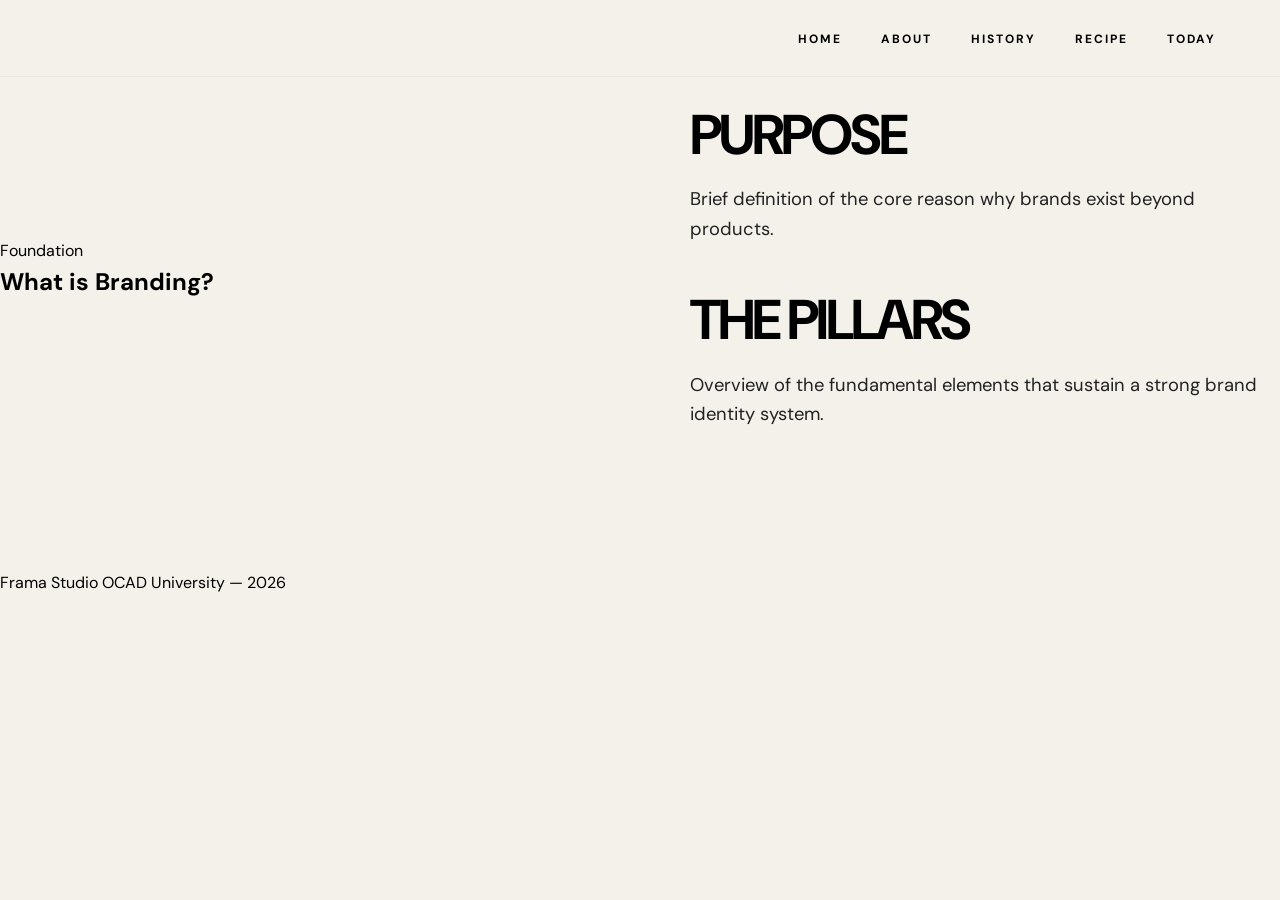
<file: About.html>
<!DOCTYPE html>
<html lang="en">
<head>
    <meta charset="UTF-8">
    <meta name="viewport" content="width=device-width, initial-scale=1.0">
    <title>Frama Studio — What is Branding?</title>
    <link rel="stylesheet" href="style.css">
    <link href="https://fonts.googleapis.com/css2?family=DM+Sans:wght@400;500;700&family=Playfair+Display:wght@700;900&display=swap" rel="stylesheet">
</head>
<body>

    <header class="site-header">
        <a href="index.html" class="logo">
            <svg xmlns="http://www.w3.org/2000/svg" viewBox="131 770 1800 450">
                <g>
                    <path fill="#000" d="M429.07,852.6h39.75c48.39,0,69.71,17.86,69.71,59.92,0,38.6-19.59,58.19-68.56,58.19h-40.9v-90.34c-26.29,1.22-52.61,1.63-78.93,1.72v311.57h78.93v-161.31h38.6l99.67,161.31h81.81l4.03-8.64-107.73-167.07c44.94-16.71,70.29-53.58,70.29-106.58,0-82.96-47.82-125.02-140.57-125.02H131v407.31h78.93v-169.38l83.07-1.62,18-63-101.07-1.05v-103.12c73.05-.96,146.1-1.92,219.15-2.88Z"/>
                    <path fill="#000" d="M947.84,1106.09l28.23,87.57h85.84l1.73-2.3-142.3-405h-88.72l-144.03,405,2.3,2.3h84.69c9.41-29.19,18.82-58.38,28.23-87.57,6.34-19.59,12.67-39.18,19.01-58.76,9.41-29.19,18.82-58.38,28.23-87.57,8.06-27.65,17.86-63.95,23.62-96.21h1.15c6.34,32.26,15.55,68.56,24.2,96.21l28.23,87.57"/>
                    <path fill="#000" d="M1105.68,1193.65v-407.31h99.67l103.12,228.14h1.15l103.12-228.14h99.09v407.31h-77.77v-180.32c0-40.33.58-82.96,1.73-123.86h-1.73c-14.4,32.26-29.38,64.52-44.36,96.79l-74.89,159.01h-12.67l-74.32-159.01c-14.98-32.26-29.96-64.52-44.36-96.79h-1.73c.58,40.9,1.15,83.53,1.15,123.86l.58,180.32h-77.78Z"/>
                    <path fill="#000" d="M1812.56,1106.09c9.63,29.12,19.03,58.31,28.23,87.57h85.84l1.73-2.3-142.3-405h-88.72l-144.03,405,2.3,2.3h84.69c9.41-29.19,18.82-58.38,28.23-87.57,6.34-19.59,12.67-39.18,19.01-58.76,9.41-29.19,18.82-58.38,28.23-87.57,8.07-27.65,17.86-63.95,23.62-96.21h1.15c6.34,32.26,15.55,68.56,24.2,96.21,9.19,29.26,18.6,58.45,28.23,87.57,7.21,21.8,11.08,33.03,19.59,58.76Z"/>
                </g>
            </svg>
        </a>
        <nav class="site-nav">
            <a href="index.html">Home</a>
            <a href="about.html" class="active">About</a>
            <a href="history.html">History</a>
            <a href="start.html">Recipe</a>
            <a href="branding.html">Today</a>
        </nav>
    </header>

    <main class="content-wrapper">
        <section class="section reveal">
            <div class="two-column-layout">
                <div class="col-left">
                    <span class="label">Foundation</span>
                    <h1>What is Branding?</h1>
                </div>
                <div class="col-right">
                    <h3>Purpose</h3>
                    <p>Brief definition of the core reason why brands exist beyond products.</p>
                    
                    <br><br>
                    
                    <h3>The Pillars</h3>
                    <p>Overview of the fundamental elements that sustain a strong brand identity system.</p>
                </div>
            </div>
        </section>
    </main>

    <footer class="site-footer">
        <div class="footer-inner">
            <span class="brand">Frama Studio</span>
            <span class="note">OCAD University — 2026</span>
        </div>
    </footer>

    <script src="script.js"></script>
</body>
</html>
</file>
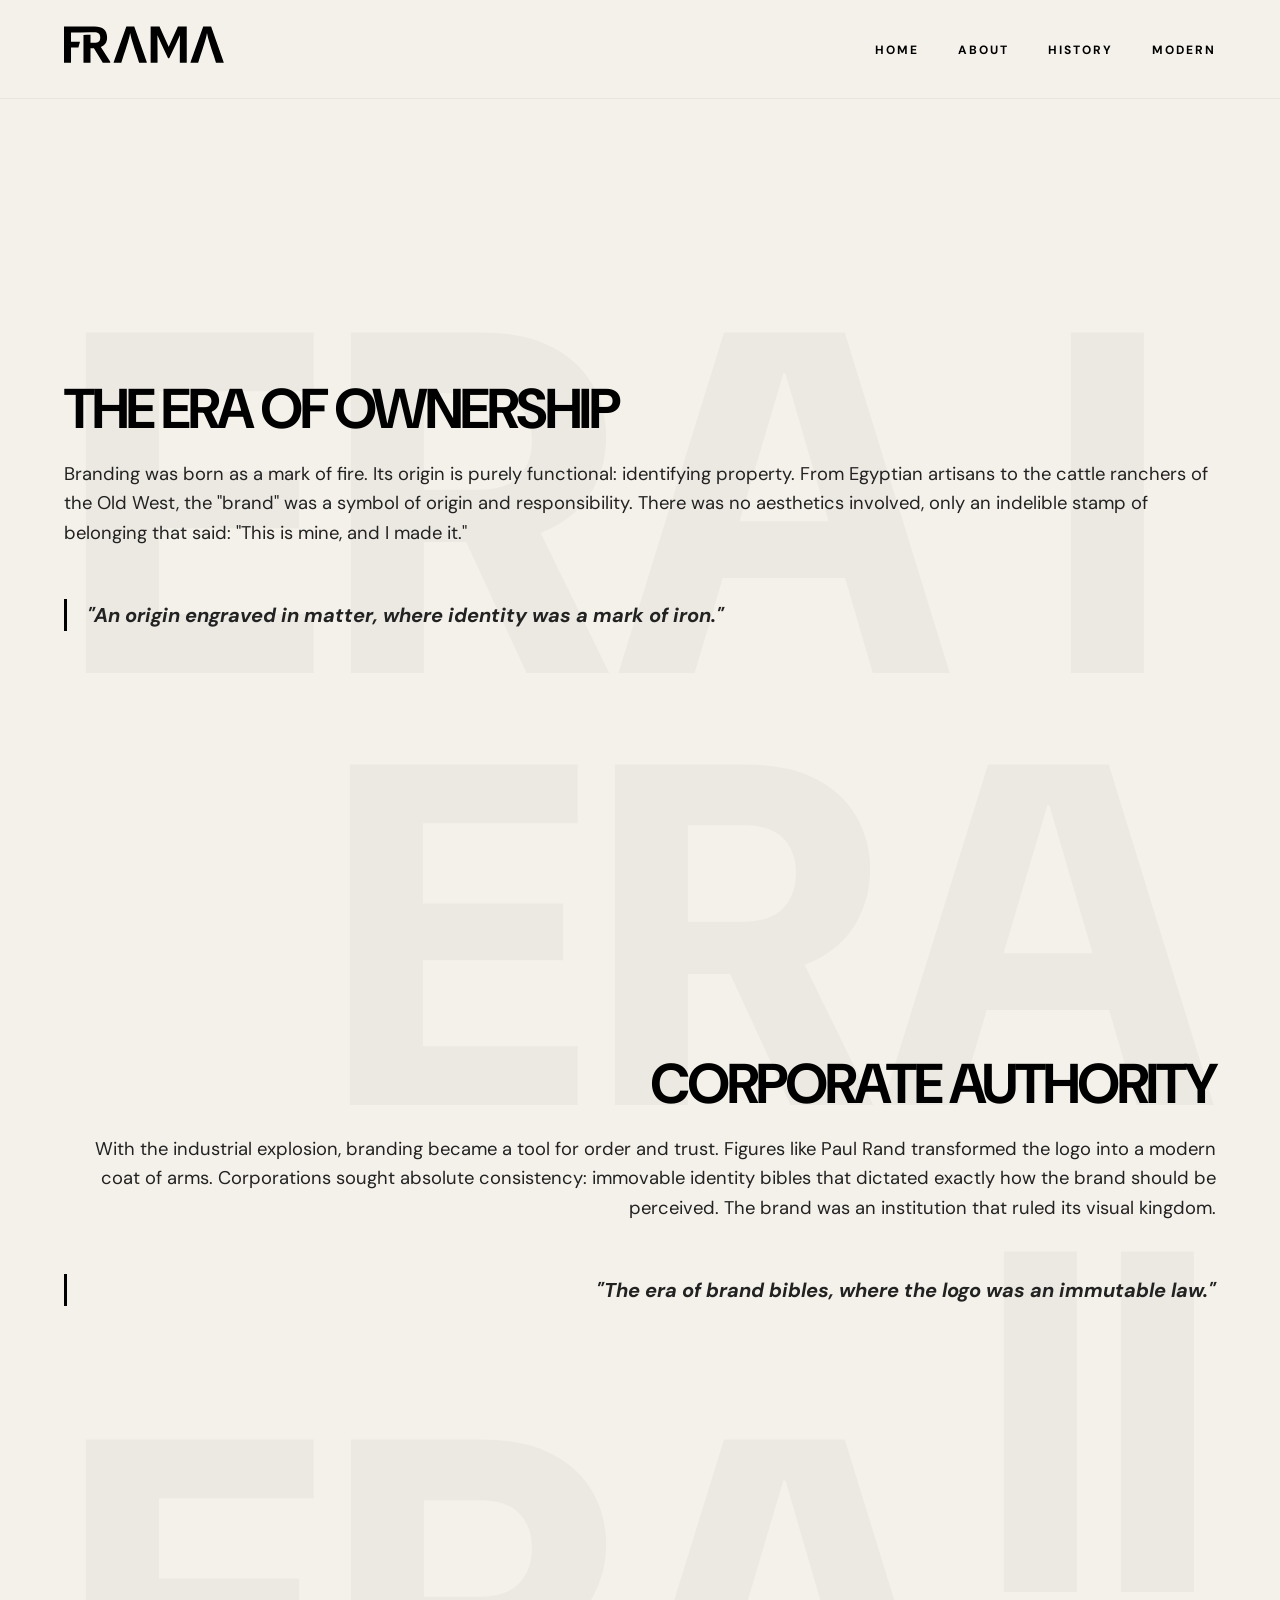
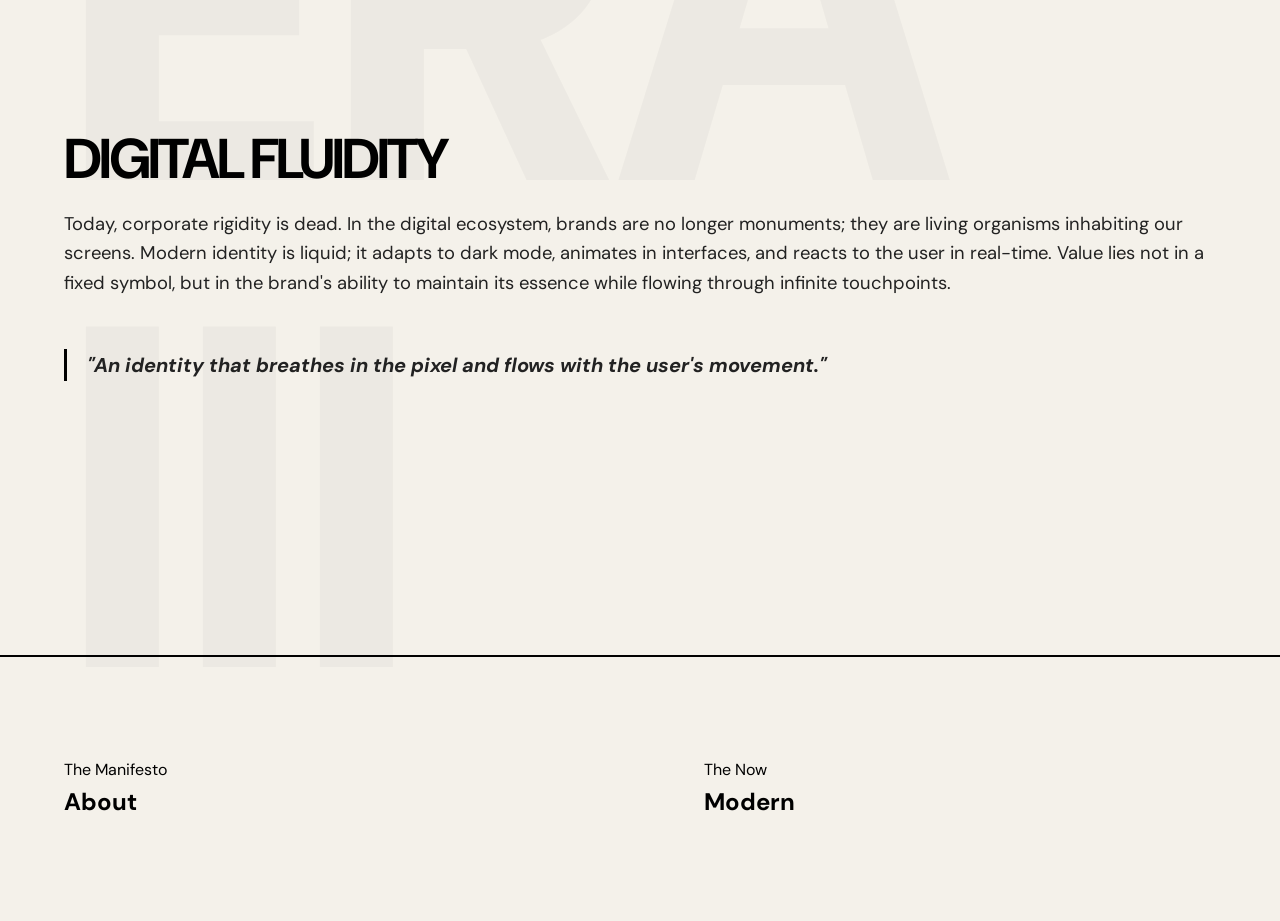
<file: history.html>
<!DOCTYPE html>
<html lang="en">
<head>
    <meta charset="UTF-8">
    <meta name="viewport" content="width=device-width, initial-scale=1.0">
    <title>FRAMA | Timeline of Identity</title>
    <link href="https://fonts.googleapis.com/css2?family=DM+Sans:wght@400;500;700&display=swap" rel="stylesheet">
    <link rel="stylesheet" href="style.css">
</head>
<body class="history-page">

    <div id="custom-cursor"></div>

    <header class="site-header">
        <a href="index.html" class="logo-link">
            <svg xmlns="http://www.w3.org/2000/svg" viewBox="131 770 1800 450">
                <path fill="#000" d="M429.07,852.6h39.75c48.39,0,69.71,17.86,69.71,59.92,0,38.6-19.59,58.19-68.56,58.19h-40.9v-90.34c-26.29,1.22-52.61,1.63-78.93,1.72v311.57h78.93v-161.31h38.6l99.67,161.31h81.81l4.03-8.64-107.73-167.07c44.94-16.71,70.29-53.58,70.29-106.58,0-82.96-47.82-125.02-140.57-125.02H131v407.31h78.93v-169.38l83.07-1.62,18-63-101.07-1.05v-103.12c73.05-.96,146.1-1.92,219.15-2.88Z"/>
                <path fill="#000" d="M947.84,1106.09l28.23,87.57h85.84l1.73-2.3-142.3-405h-88.72l-144.03,405,2.3,2.3h84.69c9.41-29.19,18.82-58.38,28.23-87.57,6.34-19.59,12.67-39.18,19.01-58.76,9.41-29.19,18.82-58.38,28.23-87.57,8.06-27.65,17.86-63.95,23.62-96.21h1.15c6.34,32.26,15.55,68.56,24.2,96.21l28.23,87.57"/>
                <path fill="#000" d="M1105.68,1193.65v-407.31h99.67l103.12,228.14h1.15l103.12-228.14h99.09v407.31h-77.77v-180.32c0-40.33.58-82.96,1.73-123.86h-1.73c-14.4,32.26-29.38,64.52-44.36,96.79l-74.89,159.01h-12.67l-74.32-159.01c-14.98-32.26-29.96-64.52-44.36-96.79h-1.73c.58,40.9,1.15,83.53,1.15,123.86l.58,180.32h-77.78Z"/>
                <path fill="#000" d="M1812.56,1106.09c9.63,29.12,19.03,58.31,28.23,87.57h85.84l1.73-2.3-142.3-405h-88.72l-144.03,405,2.3,2.3h84.69c9.41-29.19,18.82-58.38,28.23-87.57,6.34-19.59,12.67-39.18,19.01-58.76,9.41-29.19,18.82-58.38,28.23-87.57,8.07-27.65,17.86-63.95,23.62-96.21h1.15c6.34,32.26,15.55,68.56,24.2,96.21,9.19,29.26,18.6,58.45,28.23,87.57,7.21,21.8,11.08,33.03,19.59,58.76Z"/>
            </svg>
        </a>
        <nav class="site-nav">
            <a href="index.html">Home</a>
            <a href="about.html">About</a>
            <a href="history.html">History</a>
            <a href="today.html">Modern</a>
        </nav>
    </header>

    <main class="container">
        <section class="timeline-section" data-era="I">
            <div class="era-background-text">ERA I</div>
            <div class="era-content">
                <h3>The Era of Ownership</h3>
                <p>Branding was born as a mark of fire. Its origin is purely functional: identifying property. From Egyptian artisans to the cattle ranchers of the Old West, the "brand" was a symbol of origin and responsibility. There was no aesthetics involved, only an indelible stamp of belonging that said: "This is mine, and I made it."</p>
                <br>
                <p><strong><em>"An origin engraved in matter, where identity was a mark of iron."</em></strong></p>
            </div>
        </section>

        <section class="timeline-section right" data-era="II">
            <div class="era-background-text">ERA II</div>
            <div class="era-content">
                <h3>Corporate Authority</h3>
                <p>With the industrial explosion, branding became a tool for order and trust. Figures like Paul Rand transformed the logo into a modern coat of arms. Corporations sought absolute consistency: immovable identity bibles that dictated exactly how the brand should be perceived. The brand was an institution that ruled its visual kingdom.</p>
                <br>
                <p><strong><em>"The era of brand bibles, where the logo was an immutable law."</em></strong></p>
            </div>
        </section>

        <section class="timeline-section" data-era="III">
            <div class="era-background-text">ERA III</div>
            <div class="era-content">
                <h3>Digital Fluidity</h3>
                <p>Today, corporate rigidity is dead. In the digital ecosystem, brands are no longer monuments; they are living organisms inhabiting our screens. Modern identity is liquid; it adapts to dark mode, animates in interfaces, and reacts to the user in real-time. Value lies not in a fixed symbol, but in the brand's ability to maintain its essence while flowing through infinite touchpoints.</p>
                <br>
                <p><strong><em>"An identity that breathes in the pixel and flows with the user's movement."</em></strong></p>
            </div>
        </section>
    </main>

    <footer class="next-navigation">
        <a href="about.html" class="next-box">
            <span class="nav-label">The Manifesto</span>
            <h2>About</h2>
        </a>
        <a href="today.html" class="next-box right">
            <span class="nav-label">The Now</span>
            <h2>Modern</h2>
        </a>
    </footer>

    <script src="script.js"></script>
</body>
</html>
</file>
<file: style.css>
/* --- 1. VARIABLES & RESET --- */
:root {
    --bg-color: #f4f1ea; /* Sand Tone */
    --black: #000000;
    --transition: all 0.6s cubic-bezier(0.16, 1, 0.3, 1);
}

* {
    margin: 0;
    padding: 0;
    box-sizing: border-box;
}

html, body {
    cursor: auto; /* Volvemos al cursor estándar del sistema */
    background-color: var(--bg-color);
    color: var(--black);
    font-family: 'DM Sans', sans-serif;
    line-height: 1.6;
    overflow-x: hidden;
}

/* Espacio para el header fijo */
body {
    padding-top: 110px;
}

/* --- 2. HEADER FIJO TRASLÚCIDO --- */
.site-header {
    position: fixed;
    top: 0;
    left: 0;
    width: 100%;
    padding: 25px 5%;
    display: flex;
    justify-content: space-between;
    align-items: center;
    background: rgba(244, 241, 234, 0.85);
    backdrop-filter: blur(15px);
    -webkit-backdrop-filter: blur(15px);
    z-index: 1000;
    border-bottom: 1px solid rgba(0, 0, 0, 0.05);
}

.logo-link svg {
    width: 160px;
    height: auto;
}

.site-nav a {
    text-decoration: none;
    color: var(--black);
    font-weight: 700;
    margin-left: 35px;
    text-transform: uppercase;
    font-size: 0.75rem;
    letter-spacing: 2px;
    transition: opacity 0.3s ease;
}

.site-nav a:hover {
    opacity: 0.5;
}

/* --- 3. IMÁGENES (EFECTO B&W A COLOR) --- */
.styled-img {
    width: 100%;
    height: auto;
    filter: grayscale(100%); /* Empieza en blanco y negro */
    border: 1px solid var(--black);
    box-shadow: 15px 15px 0px var(--black); /* Sombra brutalista */
    transition: var(--transition);
}

.styled-img:hover {
    filter: grayscale(0%); /* Se activa el color */
    transform: translate(-8px, -8px);
    box-shadow: 25px 25px 0px var(--black);
}

/* --- 4. LAYOUT & TEXTO --- */
.container {
    max-width: 1400px;
    margin: 0 auto;
    padding: 60px 5%;
}

.two-column-layout {
    display: grid;
    grid-template-columns: 1fr 1fr;
    gap: 100px;
    align-items: center;
    margin-bottom: 140px;
}

h3 {
    font-size: 3.5rem;
    letter-spacing: -3px;
    line-height: 0.9;
    margin-bottom: 25px;
    text-transform: uppercase;
}

p {
    font-size: 1.15rem;
    color: #222;
}

strong em {
    display: block;
    margin-top: 25px;
    font-size: 1.25rem;
    padding-left: 20px;
    border-left: 3px solid var(--black);
}

.divider {
    width: 100%;
    height: 1px;
    background: rgba(0,0,0,0.1);
    margin-bottom: 100px;
}

/* --- 5. HISTORY SECTION --- */
.timeline-section {
    position: relative;
    min-height: 75vh;
    display: flex;
    align-items: center;
}

.era-background-text {
    position: absolute;
    font-size: 38vw;
    font-weight: 900;
    color: rgba(0,0,0,0.03);
    z-index: -1;
    pointer-events: none;
    line-height: 1;
}

.timeline-section.right { justify-content: flex-end; text-align: right; }

/* --- 6. FOOTER NAV --- */
.next-navigation { display: flex; border-top: 2px solid var(--black); }
.next-box { flex: 1; padding: 100px 5%; text-decoration: none; color: var(--black); transition: var(--transition); }
.next-box:hover { background: var(--black); color: var(--bg-color); }
</file>
